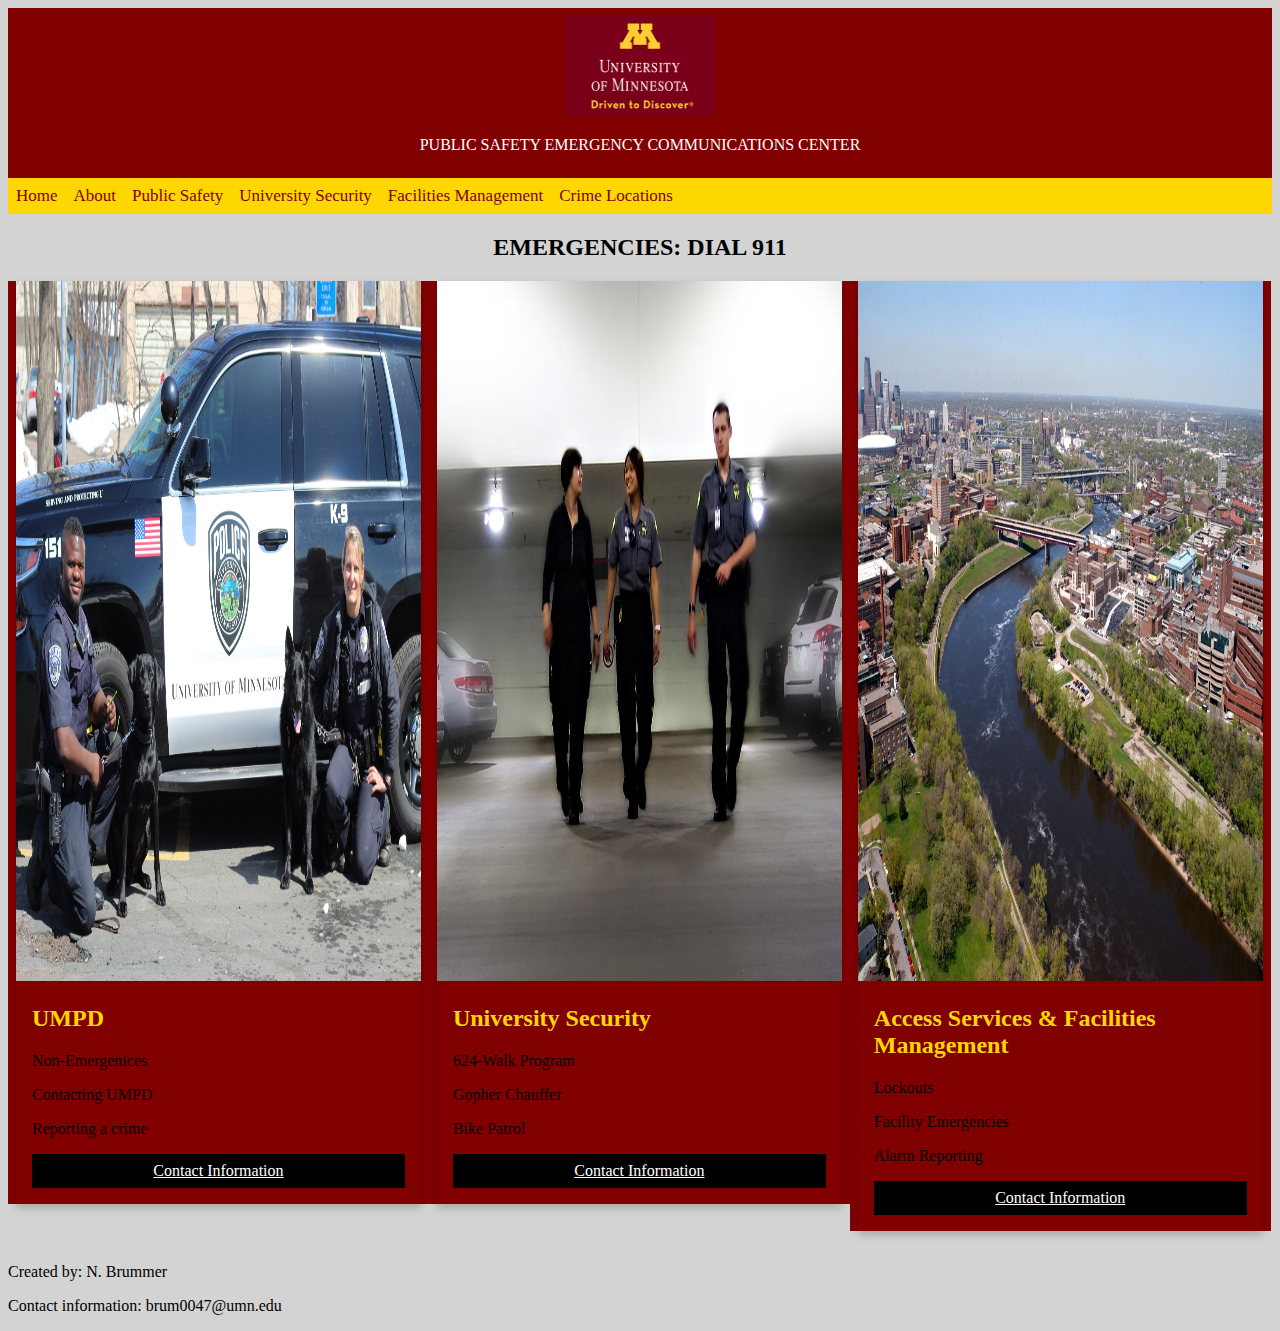
<file: index.html>
<!DOCTYPE html>
<html lang="en">

<head>

<link rel="stylesheet" href="styles.css">

<meta name="viewport" content="width=device-width, initial-scale=1">

<style>

html {
  box-sizing: border-box;
}

*, *:before, *:after {
  box-sizing: inherit;
}

.column {
  float: left;
  width: 33.3%;
  margin-bottom: 16px;
  padding: 0 8px;
  background-color:Maroon;

}

@media screen and (max-width: 650px) {
  .column {
    width: 100%;
    display: block;
  }
}

.card {
  box-shadow: 0 4px 8px 0 rgba(0, 0, 0, 0.2);
}

.container {
  padding: 0 16px;
}

.container::after, .row::after {
  content: "";
  clear: both;
  display: table;
}

.title {
  color: grey;
}

</style>
</head>

<body>

<header>
  <a href="http://www.umn.edu"><img src="umnlogo.png" alt="UMN Logo" style="width:150px;height:100px;border:0;"></a><br>
  <p> PUBLIC SAFETY EMERGENCY COMMUNICATIONS CENTER </p>
</header>

<div class="navbar">
  <a class="active" href="index.html">Home</a>
  <a href="4662Project2.html">About</a>
  <a href="https://publicsafety.umn.edu/">Public Safety</a>
  <a href="https://publicsafety.umn.edu/home/security">University Security</a>
  <a href="https://facilities.umn.edu/">Facilities Management</a>
  <a href="4662Project6.html">Crime Locations</a>
</div>

<h2 style="text-align: center;">EMERGENCIES: DIAL 911</h2>

<div class="row">
  <div class="column">
    <div class="card">
      <img src="o1.JPG" alt="Officers" style="width:100%"; height=700px>
      <div class="container">
        <h2 style= "color: #FFD700";>UMPD</h2>
        <p>Non-Emergenices</p>
        <p>Contacting UMPD</p>
        <p>Reporting a crime</p>
        <p><a button class="button" href="4662Project3.html">Contact Information</button></a></p>
      </div>
    </div>
  </div>

  <div class="column">
    <div class="card">
      <img src="escort.jpg" alt="Escort" style="width:100%"; height=700px>
      <div class="container">
        <h2 style= "color: #FFD700";>University Security</h2>
        <p>624-Walk Program</p>
        <p>Gopher Chauffer</p>
        <p>Bike Patrol</p>
        <p><a button class="button" href="4662Project4.html">Contact Information</button></a></p>
      </div>
    </div>
  </div>

  <div class="column">
    <div class="card">
      <img src="bg1.jpeg" alt="Campus" style="width:100%"; height=700px>
      <div class="container">
        <h2 style= "color: #FFD700";>Access Services & Facilities Management</h2>
        <p>Lockouts</p>
        <p>Facility Emergencies</p>
        <p>Alarm Reporting</p>
        <p><a button class="button" href="4662Project5.html">Contact Information</button></a></p>
      </div>
    </div>
  </div>
</div>

</body>

<footer>
  <p>Created by: N. Brummer</p>
  <p>Contact information: brum0047@umn.edu</p>
</footer>

</html>
</file>
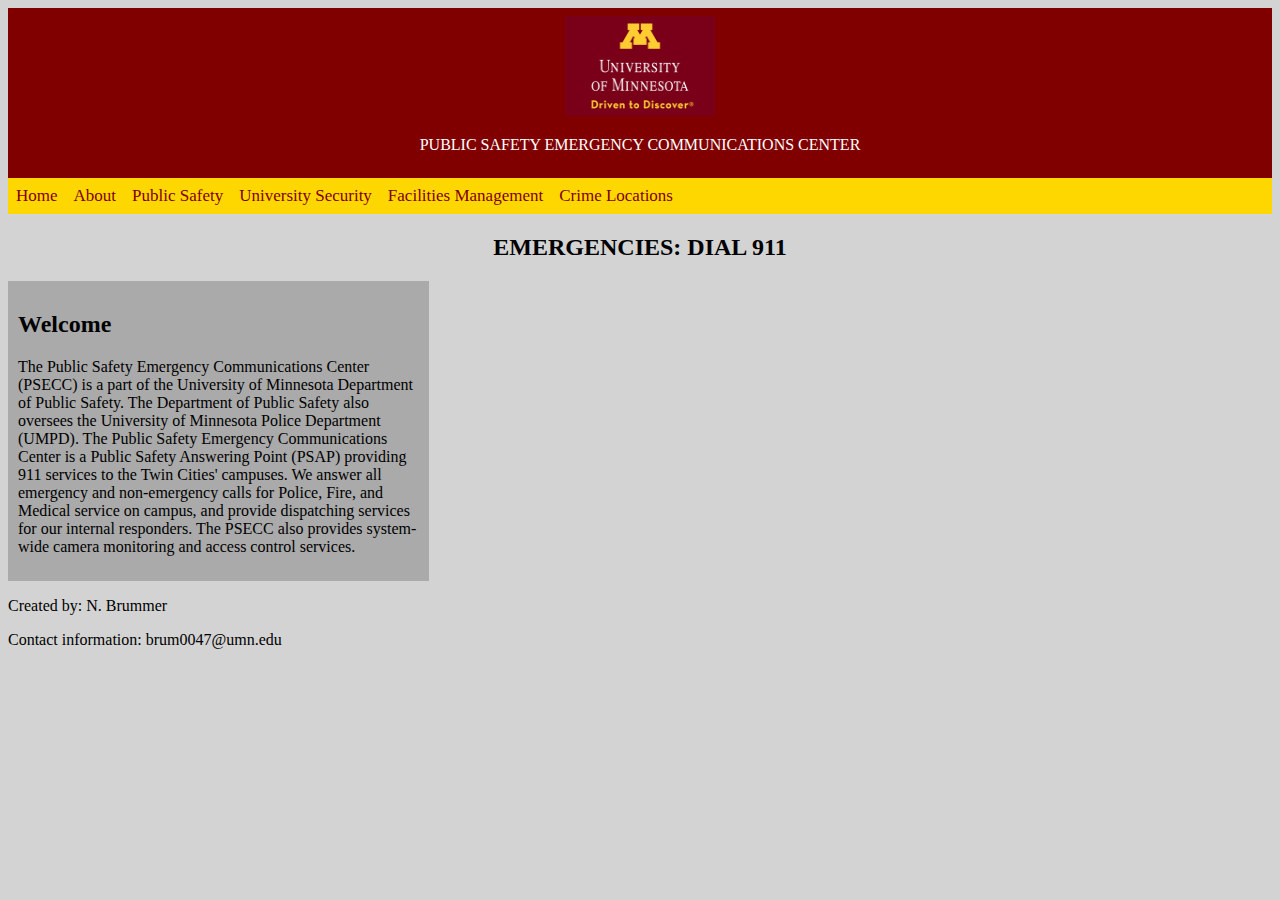
<file: 4662Project2.html>
<!DOCTYPE html>
<html lang="en">

<head>
<link rel="stylesheet" href="styles.css">
<meta name="viewport" content="width=device-width, initial-scale=1">
<style>



* {
    box-sizing: border-box;
}

.column {
    float: left;
    width: 33.33%;
    padding: 10px;
    height: 300px;
}

.row:after {
    content: "";
    display: table;
    clear: both;
}

</style>

</head>

<body>

  <header>
    <a href="http://www.umn.edu"><img src="umnlogo.png" alt="UMN Logo" style="width:150px;height:100px;border:0;"></a><br>
    <p> PUBLIC SAFETY EMERGENCY COMMUNICATIONS CENTER </p>
  </header>

  <div class="navbar">
    <a class="active" href="index.html">Home</a>
    <a href="4662Project2.html">About</a>
    <a href="https://publicsafety.umn.edu/">Public Safety</a>
    <a href="https://publicsafety.umn.edu/home/security">University Security</a>
    <a href="https://facilities.umn.edu/">Facilities Management</a>
    <a href="4662Project6.html">Crime Locations</a>


  </div>

<h2 style="text-align: center;">EMERGENCIES: DIAL 911</h2>

<div class="row">
  <div class="column" style="background-color:#aaa;">
    <h2>Welcome</h2>
    <p>The Public Safety Emergency Communications Center (PSECC) is a part of the University of Minnesota Department of Public Safety. The Department of Public Safety also oversees the University of Minnesota Police Department (UMPD).

The Public Safety Emergency Communications Center is a Public Safety Answering Point (PSAP) providing 911 services to the Twin Cities' campuses. We answer all emergency and non-emergency calls for Police, Fire, and Medical service on campus, and provide dispatching services for our internal responders.

The PSECC also provides system-wide camera monitoring and access control services.</p>
  </div>

</div>

</body>

<footer>
  <p>Created by: N. Brummer</p>
  <p>Contact information: brum0047@umn.edu</p>
</footer>

</html>
</file>
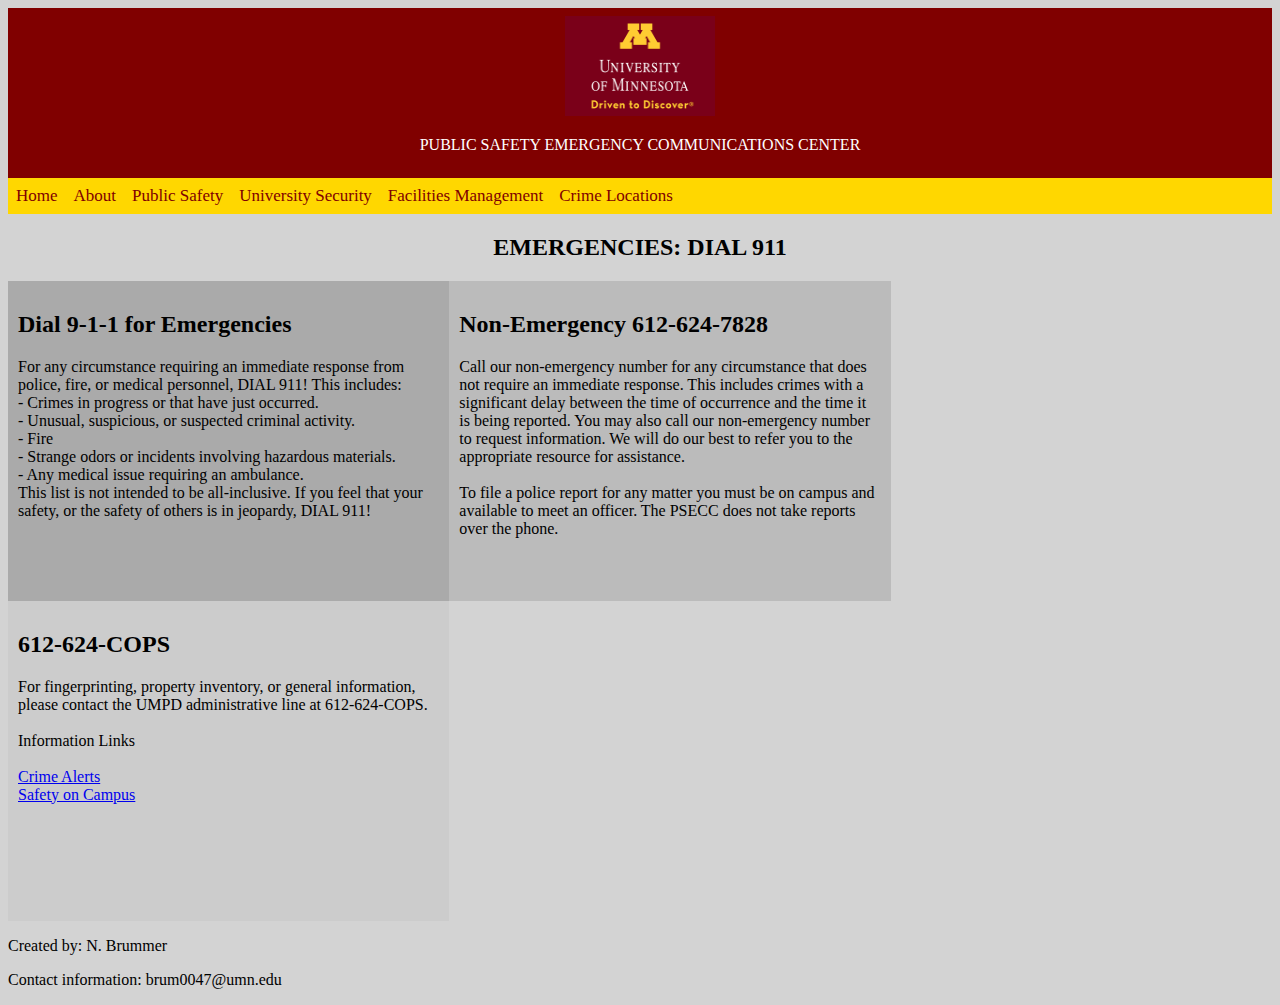
<file: 4662Project3.html>
<!DOCTYPE html>
<html lang="en">

<head>
<link rel="stylesheet" href="styles.css">
<meta name="viewport" content="width=device-width, initial-scale=1">
<style>



.column {
    float: left;
    width: 33.33%;
    padding: 10px;
    height: 300px;
}

.row:after {
    content: "";
    display: table;
    clear: both;
}

</style>

</head>

<body>

  <header>
    <a href="http://www.umn.edu"><img src="umnlogo.png" alt="UMN Logo" style="width:150px;height:100px;border:0;"></a><br>
    <p> PUBLIC SAFETY EMERGENCY COMMUNICATIONS CENTER </p>
  </header>

  <div class="navbar">
    <a class="active" href="index.html">Home</a>
    <a href="4662Project2.html">About</a>
    <a href="https://publicsafety.umn.edu/">Public Safety</a>
    <a href="https://publicsafety.umn.edu/home/security">University Security</a>
    <a href="https://facilities.umn.edu/">Facilities Management</a>
    <a href="4662Project6.html">Crime Locations</a>


  </div>

  <h2 style="text-align: center;">EMERGENCIES: DIAL 911</h2>

<div class="row">
    <div class="column" style="background-color:#aaa;">
      <h2>Dial 9-1-1 for Emergencies</h2>
      <p>For any circumstance requiring an immediate response from police, fire, or medical personnel, DIAL 911! This includes:<br>

- Crimes in progress or that have just occurred.<br>
- Unusual, suspicious, or suspected criminal activity.<br>
- Fire<br>
- Strange odors or incidents involving hazardous materials.<br>
- Any medical issue requiring an ambulance.<br>
  This list is not intended to be all-inclusive. If you feel that your safety, or the safety of others is in jeopardy, DIAL 911!</p>
    </div>
    <div class="column" style="background-color:#bbb;">
      <h2>Non-Emergency 612-624-7828</h2>
      <p>Call our non-emergency number for any circumstance that does not require an immediate response. This includes crimes with a significant delay between the time of occurrence and the time it is being reported. You may also call our non-emergency number to request information. We will do our best to refer you to the appropriate resource for assistance.<br>
      <br> To file a police report for any matter you must be on campus and available to meet an officer. The PSECC does not take reports over the phone.</p>
    </div>
    <div class="column" style="background-color:#ccc;">
      <h2>612-624-COPS</h2>
      <p>For  fingerprinting, property inventory, or general information, please contact the UMPD administrative line at 612-624-COPS.<br><br>
        Information Links<br><br>
        <a href="https://publicsafety.umn.edu/alerts">Crime Alerts</a><br>
        <a href="https://safe-campus.umn.edu/">Safety on Campus</a>
      </p>
    </div>
</div>

</body>

<footer>
  <p>Created by: N. Brummer</p>
  <p>Contact information: brum0047@umn.edu</p>
</footer>

</html>
</file>
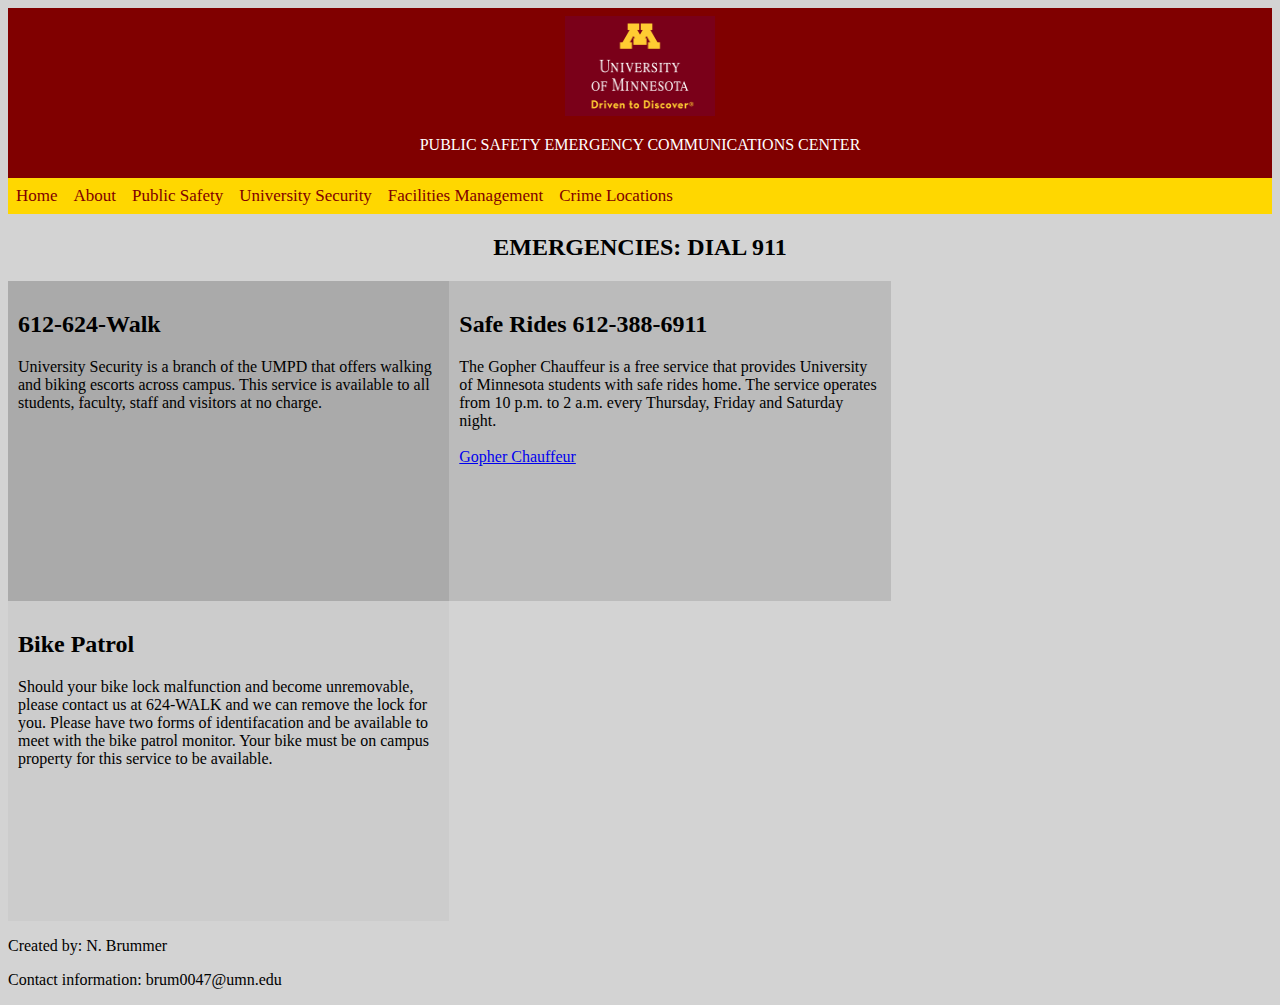
<file: 4662Project4.html>
<!DOCTYPE html>
<html lang="en">

<head>
<link rel="stylesheet" href="styles.css">
<meta name="viewport" content="width=device-width, initial-scale=1">
<style>



.column {
    float: left;
    width: 33.33%;
    padding: 10px;
    height: 300px;
}

.row:after {
    content: "";
    display: table;
    clear: both;
}

</style>

</head>

<body>

<header>
  <a href="http://www.umn.edu"><img src="umnlogo.png" alt="UMN Logo" style="width:150px;height:100px;border:0;"></a><br>
  <p> PUBLIC SAFETY EMERGENCY COMMUNICATIONS CENTER </p>

</header>

<div class="navbar">
    <a class="active" href="index.html">Home</a>
    <a href="4662Project2.html">About</a>
    <a href="https://publicsafety.umn.edu/">Public Safety</a>
    <a href="https://publicsafety.umn.edu/home/security">University Security</a>
    <a href="https://facilities.umn.edu/">Facilities Management</a>
    <a href="4662Project6.html">Crime Locations</a>
</div>

<h2 style="text-align: center;">EMERGENCIES: DIAL 911</h2>

<div class="row">
    <div class="column" style="background-color:#aaa;">
      <h2>612-624-Walk</h2>
      <p>University Security is a branch of the UMPD that offers walking and biking escorts across campus. This service is available to all students, faculty, staff and visitors at no charge. </p>
    </div>
    <div class="column" style="background-color:#bbb;">
      <h2>Safe Rides 612-388-6911</h2>
      <p>The Gopher Chauffeur is a free service that provides University of Minnesota students with safe rides home. The service operates from 10 p.m. to 2 a.m. every Thursday, Friday and Saturday night.<br><br>
      <a href="https://boynton.umn.edu/gopher-chauffeur">Gopher Chauffeur</a>
     </p>
    </div>
    <div class="column" style="background-color:#ccc;">
      <h2>Bike Patrol</h2>
      <p>Should your bike lock malfunction and become unremovable, please contact us at 624-WALK and we can remove the lock for you. Please have two forms of identifacation and be available to meet with the bike patrol monitor. Your bike must be on campus property for this service to be available.</p>
    </div>
</div>

</body>

<footer>
  <p>Created by: N. Brummer</p>
  <p>Contact information: brum0047@umn.edu</p>
</footer>

</html>
</file>
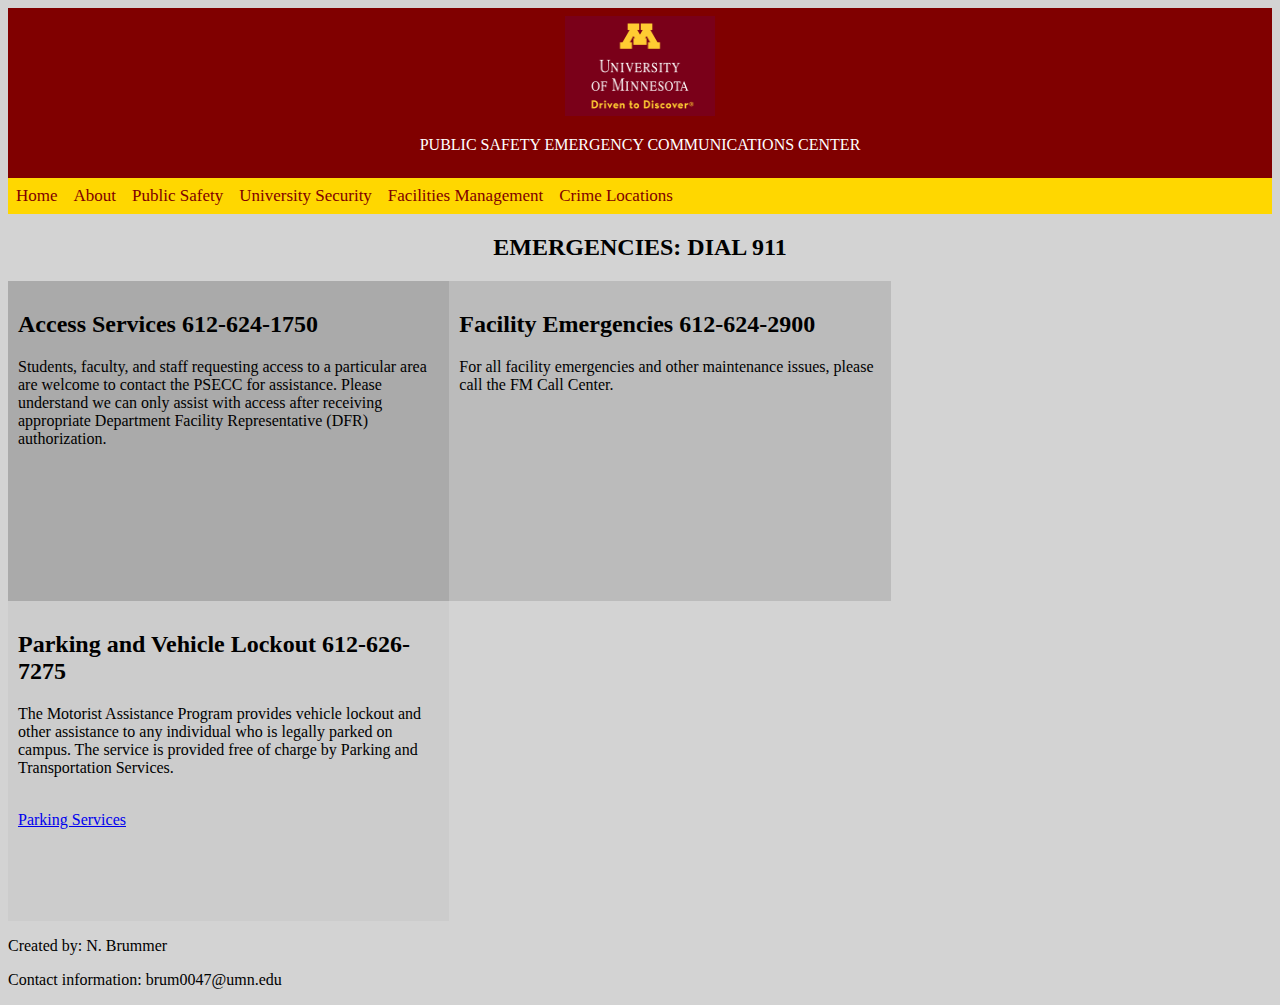
<file: 4662Project5.html>
<!DOCTYPE html>
<html lang="en">

<head>
<link rel="stylesheet" href="styles.css">
<meta name="viewport" content="width=device-width, initial-scale=1">
<style>

.column {
    float: left;
    width: 33.33%;
    padding: 10px;
    height: 300px;
}

.row:after {
    content: "";
    display: table;
    clear: both;
}

</style>

</head>

<body>

  <header>
    <a href="http://www.umn.edu"><img src="umnlogo.png" alt="UMN Logo" style="width:150px;height:100px;border:0;"></a><br>
    <p> PUBLIC SAFETY EMERGENCY COMMUNICATIONS CENTER </p>
  </header>

  <div class="navbar">
    <a class="active" href="index.html">Home</a>
    <a href="4662Project2.html">About</a>
    <a href="https://publicsafety.umn.edu/">Public Safety</a>
    <a href="https://publicsafety.umn.edu/home/security">University Security</a>
    <a href="https://facilities.umn.edu/">Facilities Management</a>
    <a href="4662Project6.html">Crime Locations</a>
</div>

  <h2 style="text-align: center;">EMERGENCIES: DIAL 911</h2>
<div class="row">
    <div class="column" style="background-color:#aaa;">
      <h2>Access Services 612-624-1750</h2>
      <p>Students, faculty, and staff requesting access to a particular area are welcome to contact the PSECC for assistance. Please understand we can only assist with access after receiving appropriate Department Facility Representative (DFR) authorization.</p>
    </div>
    <div class="column" style="background-color:#bbb;">
      <h2>Facility Emergencies 612-624-2900</h2>
      <p>For all facility emergencies and other maintenance issues, please call the FM Call Center. </p>
    </div>
    <div class="column" style="background-color:#ccc;">
      <h2>Parking and Vehicle Lockout 612-626-7275</h2>
      <p>The Motorist Assistance Program provides vehicle lockout and other assistance to any individual who is legally parked on campus. The service is provided free of charge by Parking and Transportation Services.</p><br>
      <a href="https://www.pts.umn.edu/">Parking Services</a>
    </div>
  </div>
</body>

<footer>
  <p>Created by: N. Brummer</p>
  <p>Contact information: brum0047@umn.edu</p>
</footer>

</html>
</file>
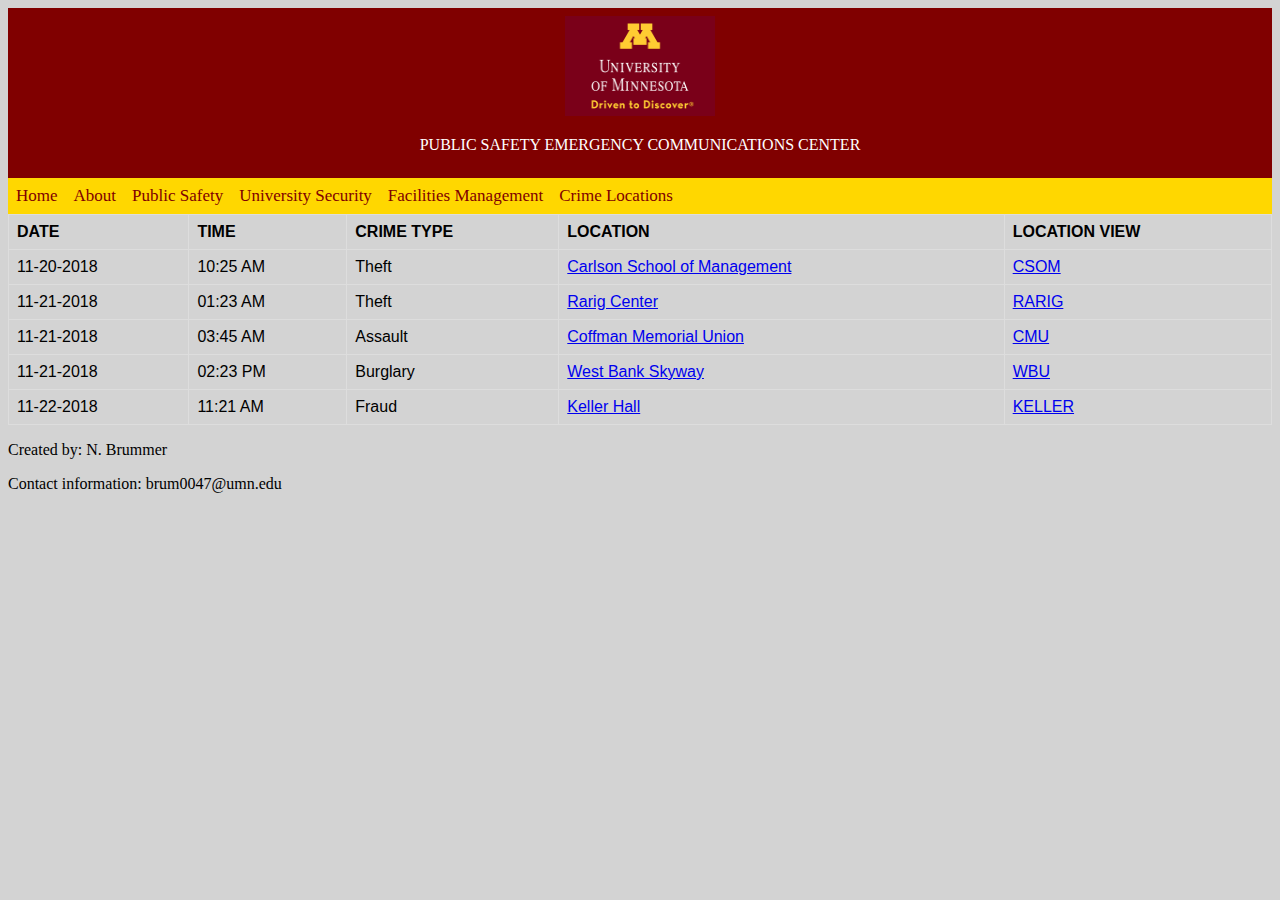
<file: 4662Project6.html>
<!DOCTYPE html>
<html lang="en">

<head>
<link rel="stylesheet" href="styles.css">
<meta name="viewport" content="width=device-width, initial-scale=1">
<style>

.column {
    float: left;
    width: 33.33%;
    padding: 10px;
    height: 300px;
}

.row:after {
    content: "";
    display: table;
    clear: both;
}

table {
    font-family: arial, sans-serif;
    border-collapse: collapse;
    width: 100%;
}

td, th {
    border: 1px solid #dddddd;
    text-align: left;
    padding: 8px;
}

</style>

</head>

<body>

<header>
    <a href="http://www.umn.edu"><img src="umnlogo.png" alt="UMN Logo" style="width:150px;height:100px;border:0;"></a><br>
    <p> PUBLIC SAFETY EMERGENCY COMMUNICATIONS CENTER </p>
</header>

<div class="navbar">
    <a class="active" href="index.html">Home</a>
    <a href="4662Project2.html">About</a>
    <a href="https://publicsafety.umn.edu/">Public Safety</a>
    <a href="https://publicsafety.umn.edu/home/security">University Security</a>
    <a href="https://facilities.umn.edu/">Facilities Management</a>
    <a href="4662Project6.html">Crime Locations</a>

</div>

  <table>
    <tr>
      <th>DATE</th>
      <th>TIME</th>
      <th>CRIME TYPE</th>
      <th>LOCATION</th>
      <th>LOCATION VIEW</th>
    </tr>
    <tr>
      <td>11-20-2018</td>
      <td>10:25 AM</td>
      <td>Theft</td>
      <td><a href="https://www.google.com/maps/place/Carlson+School+of+Management/@44.970411,-93.2470137,17z/data=!3m1!4b1!4m5!3m4!1s0x52b32d4181f14bb7:0x89edd06016084388!8m2!3d44.970411!4d-93.244825?hl=en">Carlson School of Management</a></td>
      <td><a href="https://www.google.com/maps/@44.9703042,-93.244616,3a,75y,282.45h,92.3t/data=!3m8!1e1!3m6!1sAF1QipPp9mqPOn_RoyFzUj6KzIinXzrnJ9l_RgvBDutA!2e10!3e11!6shttps:%2F%2Flh5.googleusercontent.com%2Fp%2FAF1QipPp9mqPOn_RoyFzUj6KzIinXzrnJ9l_RgvBDutA%3Dw203-h100-k-no-pi-0.43586242-ya271.33493-ro-0.3286421-fo100!7i8192!8i4096">CSOM</a></td>
    </tr>
    <tr>
      <td>11-21-2018</td>
      <td>01:23 AM</td>
      <td>Theft</td>
      <td><a href="https://www.google.com/maps/place/Rarig+Center/@44.9705174,-93.2421261,17.5z/data=!4m5!3m4!1s0x52b32d40fe5ea83d:0x42b2d43976a71c0a!8m2!3d44.9703314!4d-93.2424052">Rarig Center</a></td>
      <td><a href="https://www.google.com/maps/@44.9703314,-93.2424052,3a,75y,331.47h,84.63t/data=!3m8!1e1!3m6!1sAF1QipPwI1P0ahyJvRbTkYbMY8rTdwlhSlDzxvV7qi-L!2e10!3e11!6shttps:%2F%2Flh5.googleusercontent.com%2Fp%2FAF1QipPwI1P0ahyJvRbTkYbMY8rTdwlhSlDzxvV7qi-L%3Dw203-h100-k-no-pi-0-ya100.78481-ro-0-fo100!7i4096!8i2048">RARIG</a></td>
    </tr>
    <tr>
      <td>11-21-2018</td>
      <td>03:45 AM</td>
      <td>Assault</td>
      <td><a href="https://www.google.com/maps/place/Coffman+Memorial+Union,+Minneapolis,+MN+55455/@44.9725323,-93.2355657,18z/data=!4m5!3m4!1s0x52b32d3e00cf5e13:0xd3f29d2d2f0ac859!8m2!3d44.9727!4d-93.2354">Coffman Memorial Union</a></td>
      <td><a href="https://www.google.com/maps/@44.9731646,-93.2353532,2a,75y,138.81h,87.04t/data=!3m7!1e1!3m5!1sTXpd6zAeNX_Xcpf8Um9Hxw!2e0!6s%2F%2Fgeo1.ggpht.com%2Fcbk%3Fpanoid%3DTXpd6zAeNX_Xcpf8Um9Hxw%26output%3Dthumbnail%26cb_client%3Dmaps_sv.tactile.gps%26thumb%3D2%26w%3D203%26h%3D100%26yaw%3D197.2144%26pitch%3D0%26thumbfov%3D100!7i13312!8i6656">CMU</a></td>
    </tr>
    <tr>
      <td>11-21-2018</td>
      <td>02:23 PM</td>
      <td>Burglary</td>
      <td><a href="https://www.google.com/maps/place/West+Bank+Skyway,+219+19th+Ave+S,+Minneapolis,+MN+55455/@44.9723789,-93.2430362,19.25z/data=!4m5!3m4!1s0x52b32d41d724f169:0xc17493124efbfd72!8m2!3d44.9724294!4d-93.243261">West Bank Skyway</a></td>
      <td><a href="https://www.google.com/maps/@44.9725496,-93.2426474,2a,75y,260.33h,90t/data=!3m6!1e1!3m4!1s4gICiLnRrBH6MrFKCAYSeg!2e0!7i13312!8i6656">WBU</a></td>
    </tr>
    <tr>
      <td>11-22-2018</td>
      <td>11:21 AM</td>
      <td>Fraud</td>
      <td><a href="https://www.google.com/maps/place/Kenneth+H.+Keller+Hall,+200+Union+St+SE,+Minneapolis,+MN+55455/@44.9748556,-93.2312876,17.5z/data=!4m5!3m4!1s0x52b32d17b13a375b:0x6c04b616cb83af04!8m2!3d44.9747577!4d-93.2325142">Keller Hall</a></td>
      <td><a href="https://www.google.com/maps/@44.9740944,-93.2321842,3a,75y,11.2h,93.68t/data=!3m8!1e1!3m6!1sAF1QipNBcD8zacIG1M-CxehE6nftXm-Au8W1D7zNK0sj!2e10!3e11!6shttps:%2F%2Flh5.googleusercontent.com%2Fp%2FAF1QipNBcD8zacIG1M-CxehE6nftXm-Au8W1D7zNK0sj%3Dw203-h100-k-no-pi-0-ya258.7579-ro0-fo100!7i10240!8i5120">KELLER</a></td>
    </tr>

  </table>





<footer>
  <p>Created by: N. Brummer</p>
  <p>Contact information: brum0047@umn.edu</p>
</footer>

</html>
</file>
<file: styles.css>
body {
  font-family: Arial Black;
}

body {
    background-color: #D3D3D3;
}

header {
    background-color: Maroon;
    padding: 8px;
    text-align: center;
    font-size: 16px;
    color: white;
}

.navbar {
  width: device-width;
  background-color: #FFD700;
  overflow: auto;
}

.navbar a {
  float: left;
  padding: 8px;
  color: Maroon;
  text-decoration: none;
  font-size: 17px;
}

.navbar a:hover {
  background-color: #DDA520;
}

.button {
  border: none;
  outline: 0;
  display: inline-block;
  padding: 8px;
  color: white;
  background-color: #000;
  text-align: center;
  cursor: pointer;
  width: 100%;
}

.button:hover {
  background-color: #555;
}
</file>
